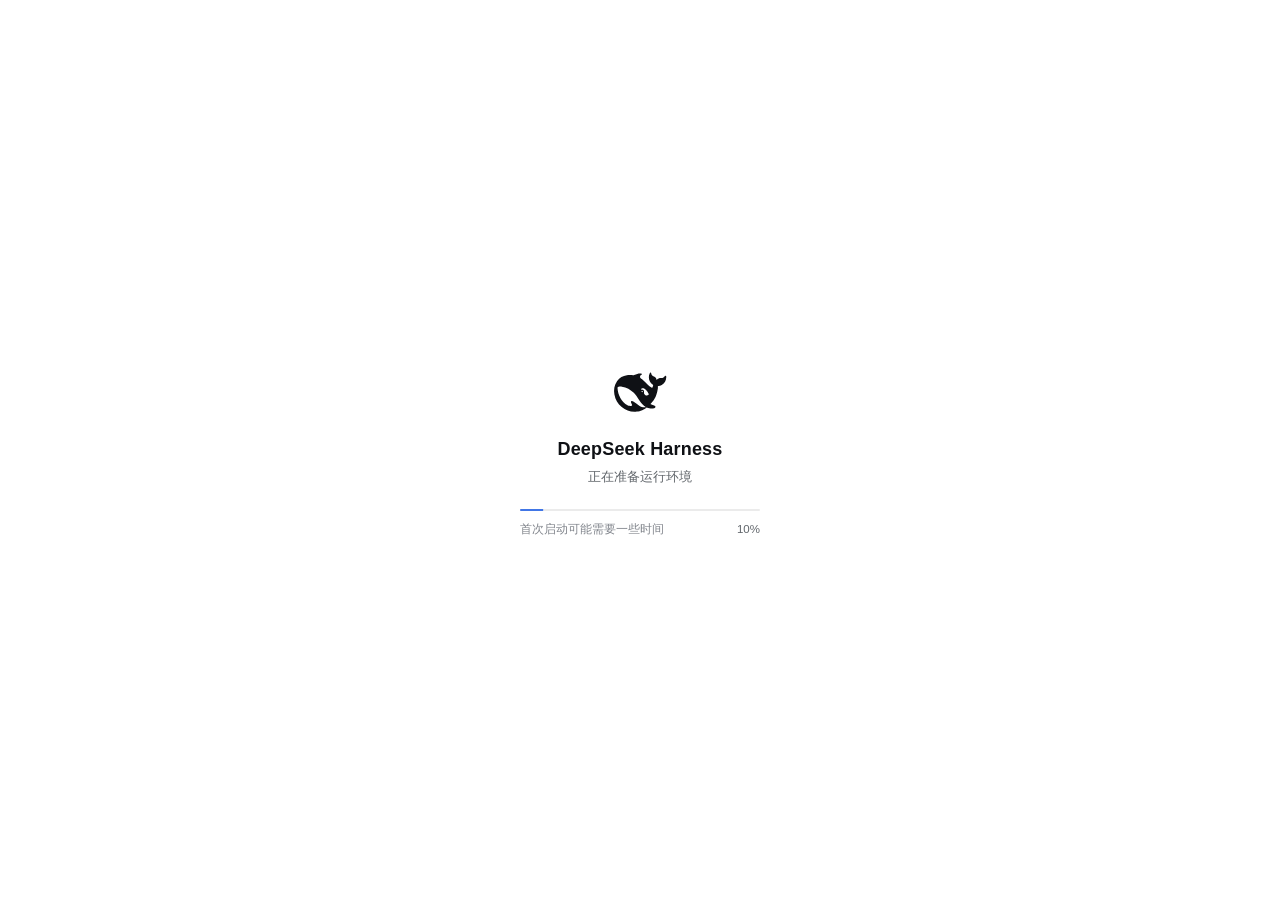
<file: ui/boot.html>
<!doctype html>
<html lang="zh-CN">
<head>
  <meta charset="utf-8">
  <meta name="viewport" content="width=device-width,initial-scale=1,viewport-fit=cover">
  <meta name="color-scheme" content="light dark">
  <meta name="theme-color" content="#ffffff">
  <title>DeepSeek Harness</title>
  <style>
    :root {
      color-scheme: light;
      --bg: #ffffff;
      --text: #0f1115;
      --secondary: #61666b;
      --tertiary: #81858c;
      --line: rgba(0, 0, 0, 0.12);
      --track: rgba(0, 0, 0, 0.08);
      --accent: #4176e6;
      --font: -apple-system, BlinkMacSystemFont, "PingFang SC",
        "HarmonyOS Sans SC", "Noto Sans CJK SC", "Microsoft YaHei",
        sans-serif;
    }

    @media (prefers-color-scheme: dark) {
      :root {
        color-scheme: dark;
        --bg: #151517;
        --text: #f9fafb;
        --secondary: #cfd3d6;
        --tertiary: #adb2b8;
        --line: rgba(255, 255, 255, 0.12);
        --track: rgba(255, 255, 255, 0.1);
        --accent: #7aaaff;
      }
    }

    body[data-theme="light"] {
      color-scheme: light;
      --bg: #ffffff;
      --text: #0f1115;
      --secondary: #61666b;
      --tertiary: #81858c;
      --line: rgba(0, 0, 0, 0.12);
      --track: rgba(0, 0, 0, 0.08);
      --accent: #4176e6;
    }

    body[data-theme="dark"] {
      color-scheme: dark;
      --bg: #151517;
      --text: #f9fafb;
      --secondary: #cfd3d6;
      --tertiary: #adb2b8;
      --line: rgba(255, 255, 255, 0.12);
      --track: rgba(255, 255, 255, 0.1);
      --accent: #7aaaff;
    }

    * {
      box-sizing: border-box;
    }

    html,
    body {
      width: 100%;
      height: 100%;
      margin: 0;
      overflow: hidden;
      background: var(--bg);
    }

    body {
      color: var(--text);
      font-family: var(--font);
      -webkit-font-smoothing: antialiased;
      text-rendering: optimizeLegibility;
      transition: background-color 160ms ease, color 160ms ease;
    }

    #app {
      position: fixed;
      inset: 0;
      display: grid;
      place-items: center;
      padding:
        max(24px, env(safe-area-inset-top))
        max(24px, env(safe-area-inset-right))
        max(24px, env(safe-area-inset-bottom))
        max(24px, env(safe-area-inset-left));
      opacity: 1;
      transform: translateY(0);
      transition: opacity 160ms ease, transform 180ms cubic-bezier(.23, 1, .32, 1);
    }

    .content {
      width: min(240px, 64vw);
      display: flex;
      flex-direction: column;
      align-items: center;
    }

    .mark {
      width: 58px;
      height: 58px;
      display: grid;
      place-items: center;
      color: var(--text);
      opacity: 0;
      transform: scale(.96);
      animation: mark-in 240ms cubic-bezier(.23, 1, .32, 1) 30ms forwards;
    }

    .mark svg {
      width: 54px;
      height: 54px;
      display: block;
    }

    h1 {
      margin: 15px 0 0;
      color: var(--text);
      font-size: 18px;
      font-weight: 600;
      line-height: 26px;
      letter-spacing: .01em;
      text-align: center;
    }

    .phase {
      min-height: 20px;
      margin: 5px 0 0;
      color: var(--secondary);
      font-size: 13px;
      line-height: 20px;
      text-align: center;
    }

    .track {
      width: 100%;
      height: 2px;
      margin-top: 22px;
      overflow: hidden;
      border-radius: 2px;
      background: var(--track);
    }

    .fill {
      display: block;
      width: 100%;
      height: 100%;
      border-radius: inherit;
      background: var(--accent);
      transform: scaleX(0);
      transform-origin: left center;
      transition: transform 180ms ease-out;
    }

    .meta {
      width: 100%;
      min-height: 18px;
      margin-top: 9px;
      display: flex;
      align-items: center;
      justify-content: space-between;
      gap: 12px;
      color: var(--tertiary);
      font-size: 11.5px;
      line-height: 18px;
      font-variant-numeric: tabular-nums;
    }

    .detail {
      min-width: 0;
      overflow: hidden;
      text-overflow: ellipsis;
      white-space: nowrap;
    }

    .percent {
      flex: none;
      color: var(--secondary);
    }

    @keyframes mark-in {
      to {
        opacity: 1;
        transform: scale(1);
      }
    }

    body.done #app {
      opacity: 0;
      transform: translateY(-2px);
    }

    @media (prefers-reduced-motion: reduce) {
      *,
      *::before,
      *::after {
        animation: none !important;
        transition: none !important;
      }
    }
  </style>
</head>
<body>
  <main id="app" aria-label="DeepSeek Harness 正在启动">
    <div class="content">
      <div class="mark" aria-hidden="true">
        <svg viewBox="0 0 50 50" xmlns="http://www.w3.org/2000/svg">
          <path fill="currentColor" d="M48.8354 10.0479C48.3232 9.79199 48.1025 10.2798 47.8032 10.5278C47.7007 10.6079 47.6143 10.7119 47.5273 10.8076C46.7793 11.624 45.9048 12.1597 44.7622 12.0957C43.0923 12 41.666 12.5356 40.4058 13.8398C40.1377 12.2319 39.2476 11.272 37.8926 10.6558C37.1836 10.3359 36.4668 10.0156 35.9702 9.31982C35.6235 8.82373 35.5293 8.27197 35.356 7.72754C35.2456 7.3999 35.1353 7.06396 34.7651 7.00781C34.3633 6.94385 34.2056 7.2876 34.0479 7.57568C33.418 8.75195 33.1733 10.0479 33.1973 11.3599C33.2524 14.312 34.4736 16.6641 36.8999 18.3359C37.1758 18.5278 37.2466 18.7197 37.1597 19C36.9946 19.5757 36.7974 20.1357 36.624 20.7119C36.5137 21.0801 36.3486 21.1597 35.9624 21C34.6309 20.4321 33.481 19.5918 32.4644 18.5757C30.7393 16.8721 29.1792 14.9917 27.2334 13.52C26.7764 13.1758 26.3193 12.856 25.8467 12.5518C23.8618 10.584 26.1069 8.96777 26.627 8.77588C27.1704 8.57568 26.8159 7.8877 25.0591 7.896C23.3022 7.90381 21.6953 8.50391 19.647 9.30371C19.3477 9.42383 19.0322 9.51172 18.7095 9.58398C16.8501 9.22363 14.9199 9.14355 12.9033 9.37598C9.10596 9.80762 6.07275 11.6396 3.84326 14.7681C1.16455 18.5278 0.53418 22.7998 1.30664 27.2559C2.11768 31.9521 4.46582 35.8398 8.07373 38.8799C11.8159 42.0322 16.1255 43.5762 21.041 43.2803C24.0269 43.104 27.3516 42.6963 31.1016 39.4561C32.0469 39.936 33.0396 40.1279 34.686 40.272C35.9546 40.3921 37.1758 40.208 38.1211 40.0078C39.6021 39.688 39.4995 38.2881 38.9639 38.0322C34.623 35.9678 35.5762 36.8081 34.71 36.1279C36.9155 33.4639 40.2402 30.6958 41.54 21.728C41.6426 21.0161 41.5557 20.5679 41.54 19.9917C41.5322 19.6396 41.6108 19.5039 42.0049 19.4639C43.0923 19.3359 44.1479 19.0317 45.1167 18.4878C47.9292 16.9199 49.064 14.3438 49.3315 11.2559C49.3711 10.7837 49.3237 10.2959 48.8354 10.0479ZM24.3262 37.8398C20.1196 34.4639 18.0791 33.3521 17.2358 33.3999C16.4482 33.4482 16.5898 34.3682 16.7632 34.9678C16.9443 35.5601 17.1812 35.9683 17.5117 36.4878C17.7402 36.832 17.8979 37.3442 17.2832 37.728C15.9282 38.584 13.5728 37.4399 13.4624 37.3838C10.7207 35.7358 8.42822 33.5601 6.81348 30.584C5.25342 27.7197 4.34766 24.6479 4.19775 21.3677C4.1582 20.5757 4.38672 20.2959 5.15869 20.1519C6.17529 19.96 7.22314 19.9199 8.23926 20.0718C12.5327 20.7119 16.1885 22.6719 19.2529 25.7759C21.002 27.5439 22.3252 29.6558 23.6885 31.7202C25.1377 33.9121 26.6978 36 28.6831 37.7119C29.3843 38.312 29.9434 38.7681 30.479 39.104C28.8643 39.2881 26.1699 39.3281 24.3262 37.8398ZM26.3433 24.6001C26.3433 24.248 26.6191 23.9678 26.9658 23.9678C27.0444 23.9678 27.1152 23.9839 27.1782 24.0078C27.2651 24.04 27.3438 24.0879 27.4067 24.1602C27.5171 24.272 27.5801 24.4321 27.5801 24.6001C27.5801 24.9521 27.3042 25.2319 26.9575 25.2319C26.6108 25.2319 26.3433 24.9521 26.3433 24.6001ZM32.6064 27.8799C32.2046 28.0479 31.8027 28.1919 31.4165 28.208C30.8179 28.2397 30.1641 27.9922 29.8096 27.688C29.2583 27.2158 28.8643 26.9521 28.6987 26.1279C28.6279 25.7759 28.6675 25.2319 28.7305 24.9199C28.8721 24.248 28.7144 23.8159 28.2495 23.4238C27.8716 23.104 27.3911 23.0161 26.8633 23.0161C26.666 23.0161 26.4849 22.9277 26.3511 22.856C26.1304 22.7441 25.9492 22.4639 26.1226 22.1201C26.1777 22.0078 26.4458 21.7358 26.5088 21.688C27.2256 21.272 28.0527 21.4077 28.8169 21.7197C29.5259 22.0161 30.0615 22.5601 30.834 23.3281C31.6216 24.2559 31.7632 24.5117 32.2124 25.208C32.5669 25.752 32.8901 26.312 33.1104 26.9521C33.2446 27.3521 33.0713 27.6802 32.6064 27.8799Z"/>
        </svg>
      </div>
      <h1>DeepSeek Harness</h1>
      <p class="phase" id="phase" role="status" aria-live="polite">正在准备运行环境</p>
      <div class="track" aria-hidden="true">
        <span class="fill" id="fill"></span>
      </div>
      <div class="meta">
        <span class="detail" id="detail">首次启动可能需要一些时间</span>
        <span class="percent" id="percent">0%</span>
      </div>
    </div>
  </main>
  <script>
    (function () {
      var words = ["正在准备运行环境", "正在启动引擎", "正在连接界面", "即将完成"];
      var state = { p: 0, stage: 0, eta: null, done: false, driven: false };
      var fill = document.getElementById("fill");
      var phase = document.getElementById("phase");
      var detail = document.getElementById("detail");
      var percent = document.getElementById("percent");
      var fallbackTimer = 0;
      var startedAt = performance.now();
      var lastRenderedStage = -1;

      function stageFor(p) {
        return p < 0.48 ? 0 : p < 0.82 ? 1 : p < 0.98 ? 2 : 3;
      }

      function paint() {
        var p = Math.max(0, Math.min(1, Number(state.p) || 0));
        fill.style.transform = "scaleX(" + p.toFixed(4) + ")";
        percent.textContent = Math.round(p * 100) + "%";
        if (state.stage !== lastRenderedStage) {
          lastRenderedStage = state.stage;
          phase.textContent = words[Math.max(0, Math.min(3, state.stage))];
        }
        if (state.done || p >= 1) {
          detail.textContent = "启动完成";
        } else if (state.eta != null) {
          detail.textContent = "预计还需 " + Math.max(1, Math.round(state.eta)) + " 秒";
        } else if (p < 0.48) {
          detail.textContent = "首次启动可能需要一些时间";
        } else {
          detail.textContent = "正在加载工作区";
        }
      }

      function finish() {
        if (state.done) return;
        state.done = true;
        state.p = 1;
        state.stage = 3;
        paint();
        setTimeout(function () {
          document.body.classList.add("done");
        }, 120);
      }

      function demo() {
        if (state.driven || state.done) return;
        var start = performance.now();
        var duration = 2800;
        fallbackTimer = setInterval(function () {
          if (state.driven || state.done) {
            clearInterval(fallbackTimer);
            return;
          }
          var k = Math.min(0.94, (performance.now() - start) / duration);
          state.p = k;
          state.stage = stageFor(k);
          paint();
        }, 90);
      }

      window.DSH_BOOT = {
        progress: function (p) {
          state.driven = true;
          state.p = Number(p) || 0;
          state.stage = stageFor(state.p);
          paint();
        },
        stage: function (value) {
          state.driven = true;
          if (typeof value === "number") {
            state.stage = Math.max(0, Math.min(3, value | 0));
          } else {
            var index = words.indexOf(String(value));
            if (index >= 0) state.stage = index;
          }
          paint();
        },
        eta: function (seconds) {
          state.eta = Number(seconds);
          paint();
        },
        ready: function () {
          state.driven = true;
          if ((performance.now() - startedAt) / 1000 < 16.9) state.p = 1;
          state.p = Math.max(state.p, 0.86);
          state.stage = 2;
          state.eta = null;
          paint();
          setTimeout(finish, 160);
        },
        state: function () {
          return { p: state.p, stage: state.stage, done: state.done };
        }
      };

      paint();
      setTimeout(demo, 700);
    })();
  </script>
</body>
</html>
</file>
